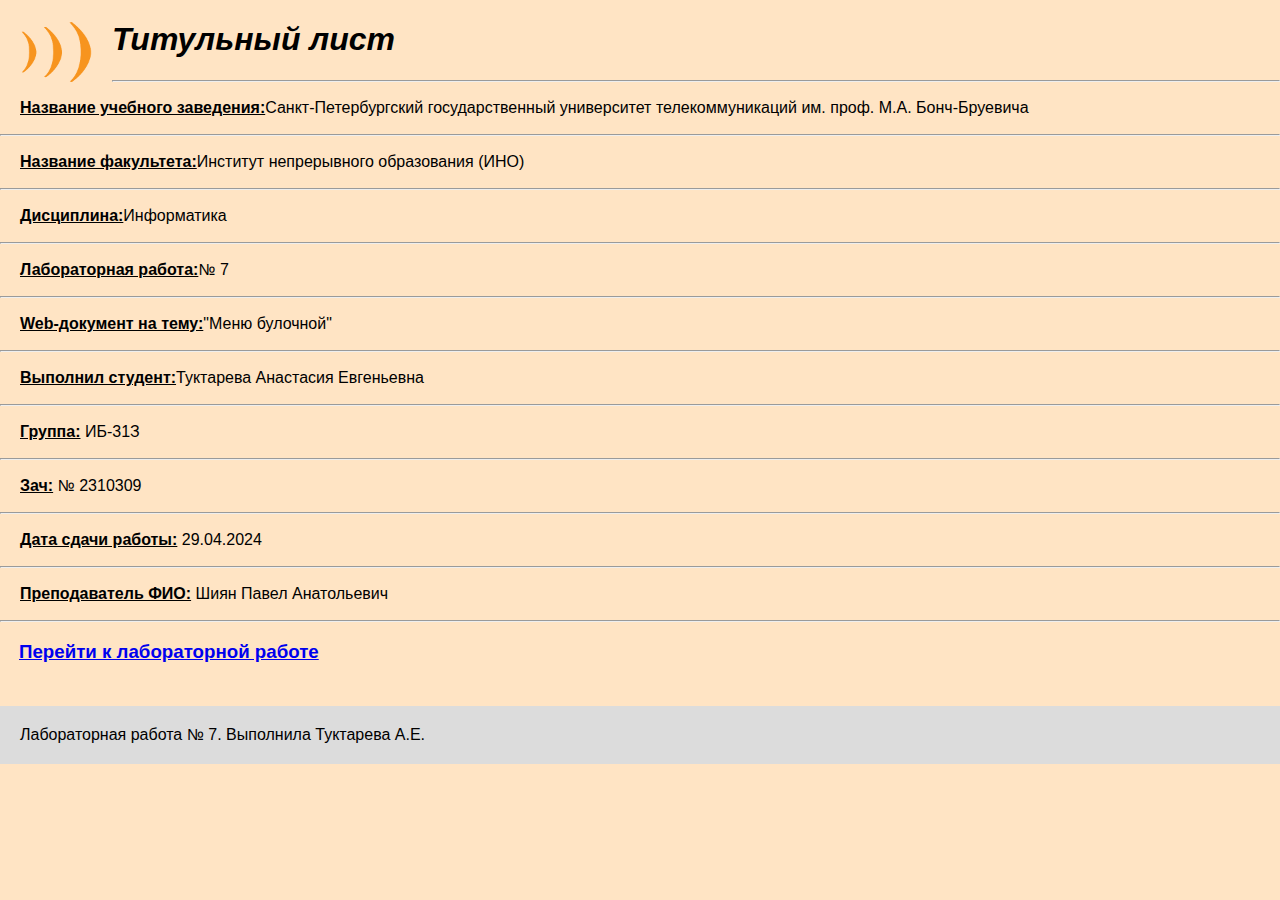
<file: index.html>
<!DOCTYPE html>

<html lang="ru">
    <head>
        <meta charset="utf-8">
        <meta name = "viewport" content="width=device-width, initial-scale=1">
        <title>Лабораторная работа №7 Туктарева А.Е.</title>
    </head>

    <style>
        body{
            font-family: Helvetica Neue, Arial, Helvetica, sans-serif;
            margin: 0;
            padding: 0;
        }
        img {
        float: left;
        }
        .text {
        font-size: 20px;
        padding-left: 20px;
        padding-top: 20%;
        float: left;
        }
        p {
            margin: 17px 20px ;
            padding: 0;
        }
        button {
            float: left;
            margin: 0;
            background: bisque;
            border: none;
        }
      footer {
        background: gainsboro;
        margin: 43px 0px 0px 0px;
        padding: 20px;

      }
      h3 {
        margin: 19px;
      }
    </style>

    <body style="background-color: bisque;">
        <div class="container">
        <div class="image">
            <button>
                <img src="sut.png"
                width = "100"
                height = "60"/><!--Кнопка на сайт спбгут-->
            </button>
        </div>
        <h1><b><i>Титульный лист</i></b></h1>
        <hr>
        <p><b><u>Название учебного заведения:</u></b>Санкт-Петербургский государственный университет телекоммуникаций им. проф. М.А. Бонч-Бруевича</p>
        <hr>
        <p><b><u>Название факультета:</u></b>Институт непрерывного образования (ИНО)</p>
        <hr>
        <p><b><u>Дисциплина:</u></b>Информатика</p>
        <hr>
        <p><b><u>Лабораторная работа:</u></b>№ 7</p>
        <hr>
        <p><b><u>Web-документ на тему:</u></b>"Меню булочной"</p>
        <hr>
        <p><b><u>Выполнил студент:</u></b>Туктарева Анастасия Евгеньевна</p>
        <hr>
        <p><b><u>Группа:</u></b> ИБ-31З</p>
        <hr>
        <p><b><u>Зач:</u></b> № 2310309</p>
        <hr>
        <p><b><u>Дата сдачи работы:</u></b> 29.04.2024</p>
        <hr>
        <p><b><u>Преподаватель ФИО:</u></b> Шиян Павел Анатольевич</p>
        <hr>
        <h3><a href="/LR7.html" target=" blank">Перейти к лабораторной работе</a></h3>

        <footer>Лабораторная работа № 7. Выполнила Туктарева А.Е.</footer>

    </body>

</html>
</file>
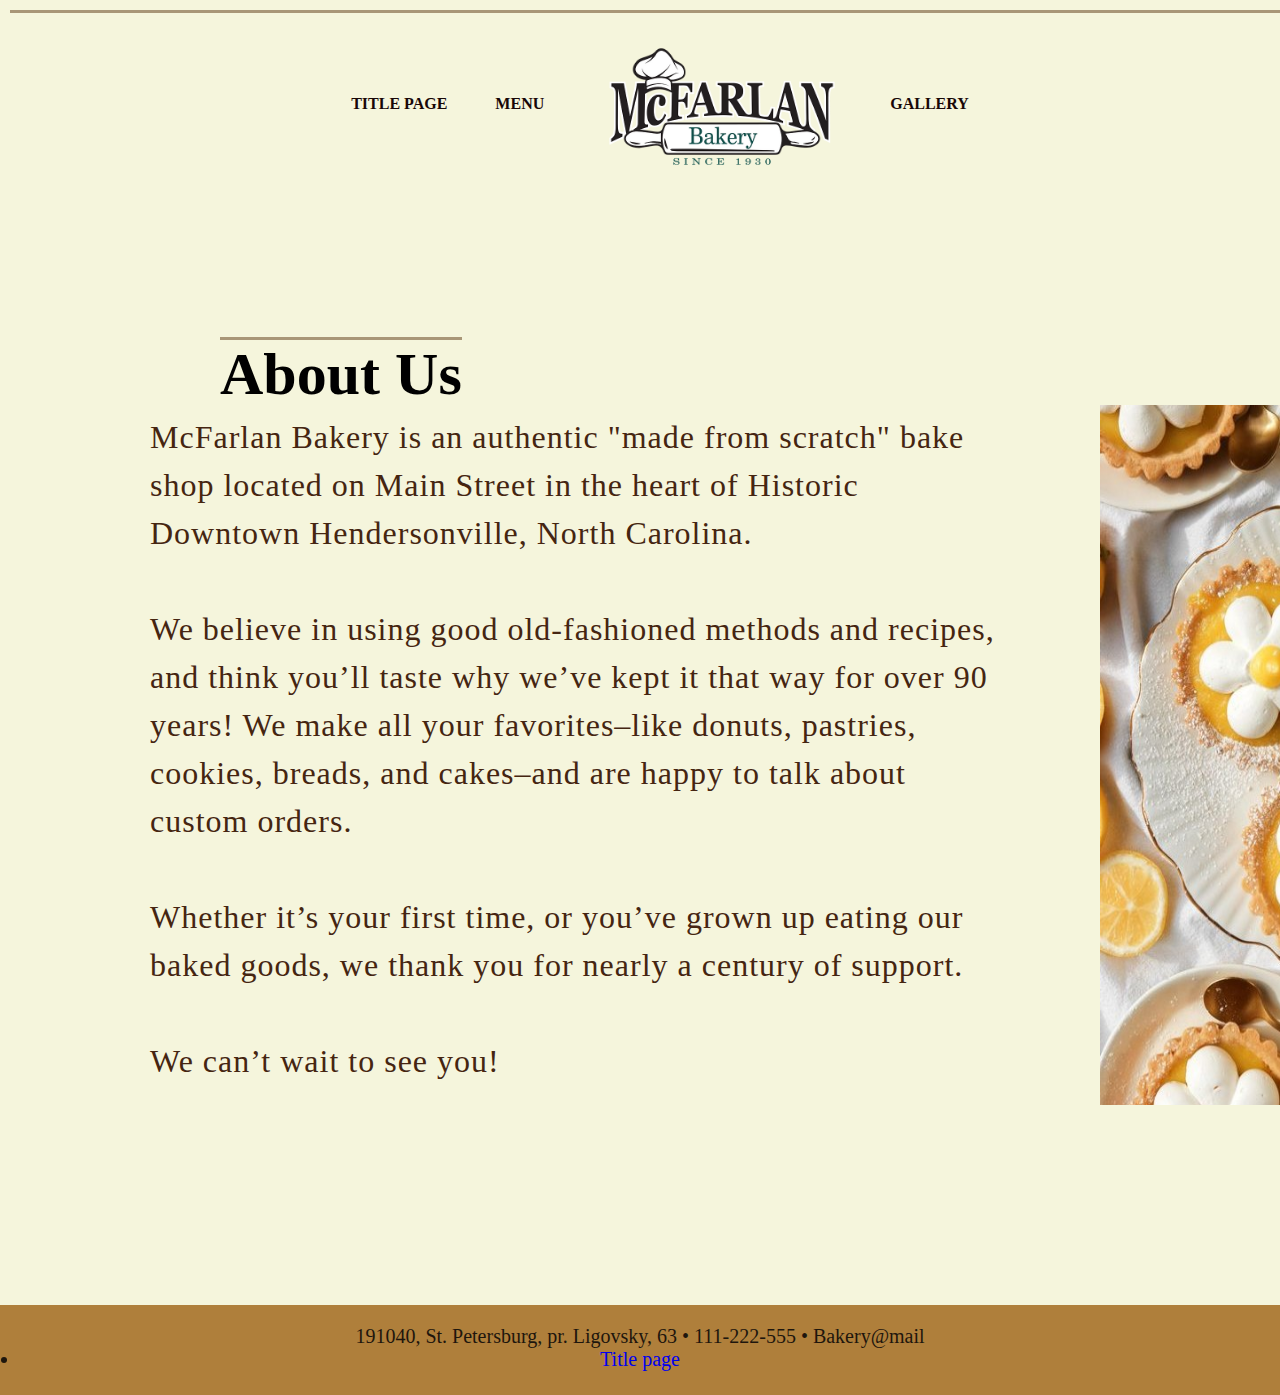
<file: pages/AboutUs.html>
<!DOCTYPE html>
<html lang="en">
    <head>
        <meta charset="utf-8">
        <meta name = "viewport" content="width=device-width, initial-scale=1.0">
        <title>LR7 Tuktareva IB31Z</title>
        <link rel="stylesheet" href="../style.css">
    </head>
    <body class="AboutUsBody">
        <header class="Aboutheader">
            <nav>
                <ul>
                    <li><a href="../index.html">Title page</a></li>
                    <li><a href="menu.html">Menu</a></li>
                    <li class="logo"><a href="../LR7.html">Logo</a></li>
                    <li><a href="Gallery.html">Gallery</a></li>
                </ul>
            </nav>
            <h1>About Us</h1>
        </header>
        <section>
            <div class="descriptionA">McFarlan Bakery is an authentic 
                "made from scratch" bake shop located on Main Street in the heart of Historic Downtown Hendersonville, North Carolina.<br>
                <br>
                We believe in using good old-fashioned methods and recipes, and think you’ll taste why we’ve kept it that way for over 90 years! We make all your favorites–like donuts, pastries, cookies, breads, 
                and cakes–and are happy to talk about custom orders.<br>
                <br>
                Whether it’s your first time, or you’ve grown up eating our baked goods, we thank you for nearly a century of support.<br>
                <br>
                We can’t wait to see you!</div>
        </section>
        <div class="hoverimg">
            <img src="../images/aboutus/1.jpg"> 
            <img class="top-img" src="../images/aboutus/2.jpg"> 
        </div>
        <footer class="aboutfooter">191040, St. Petersburg, pr. Ligovsky, 63 • 111-222-555 • Bakery@mail
            <li><a href="../index.html">Title page</a></li> 
        </footer>
    </body>
</html>
</file>
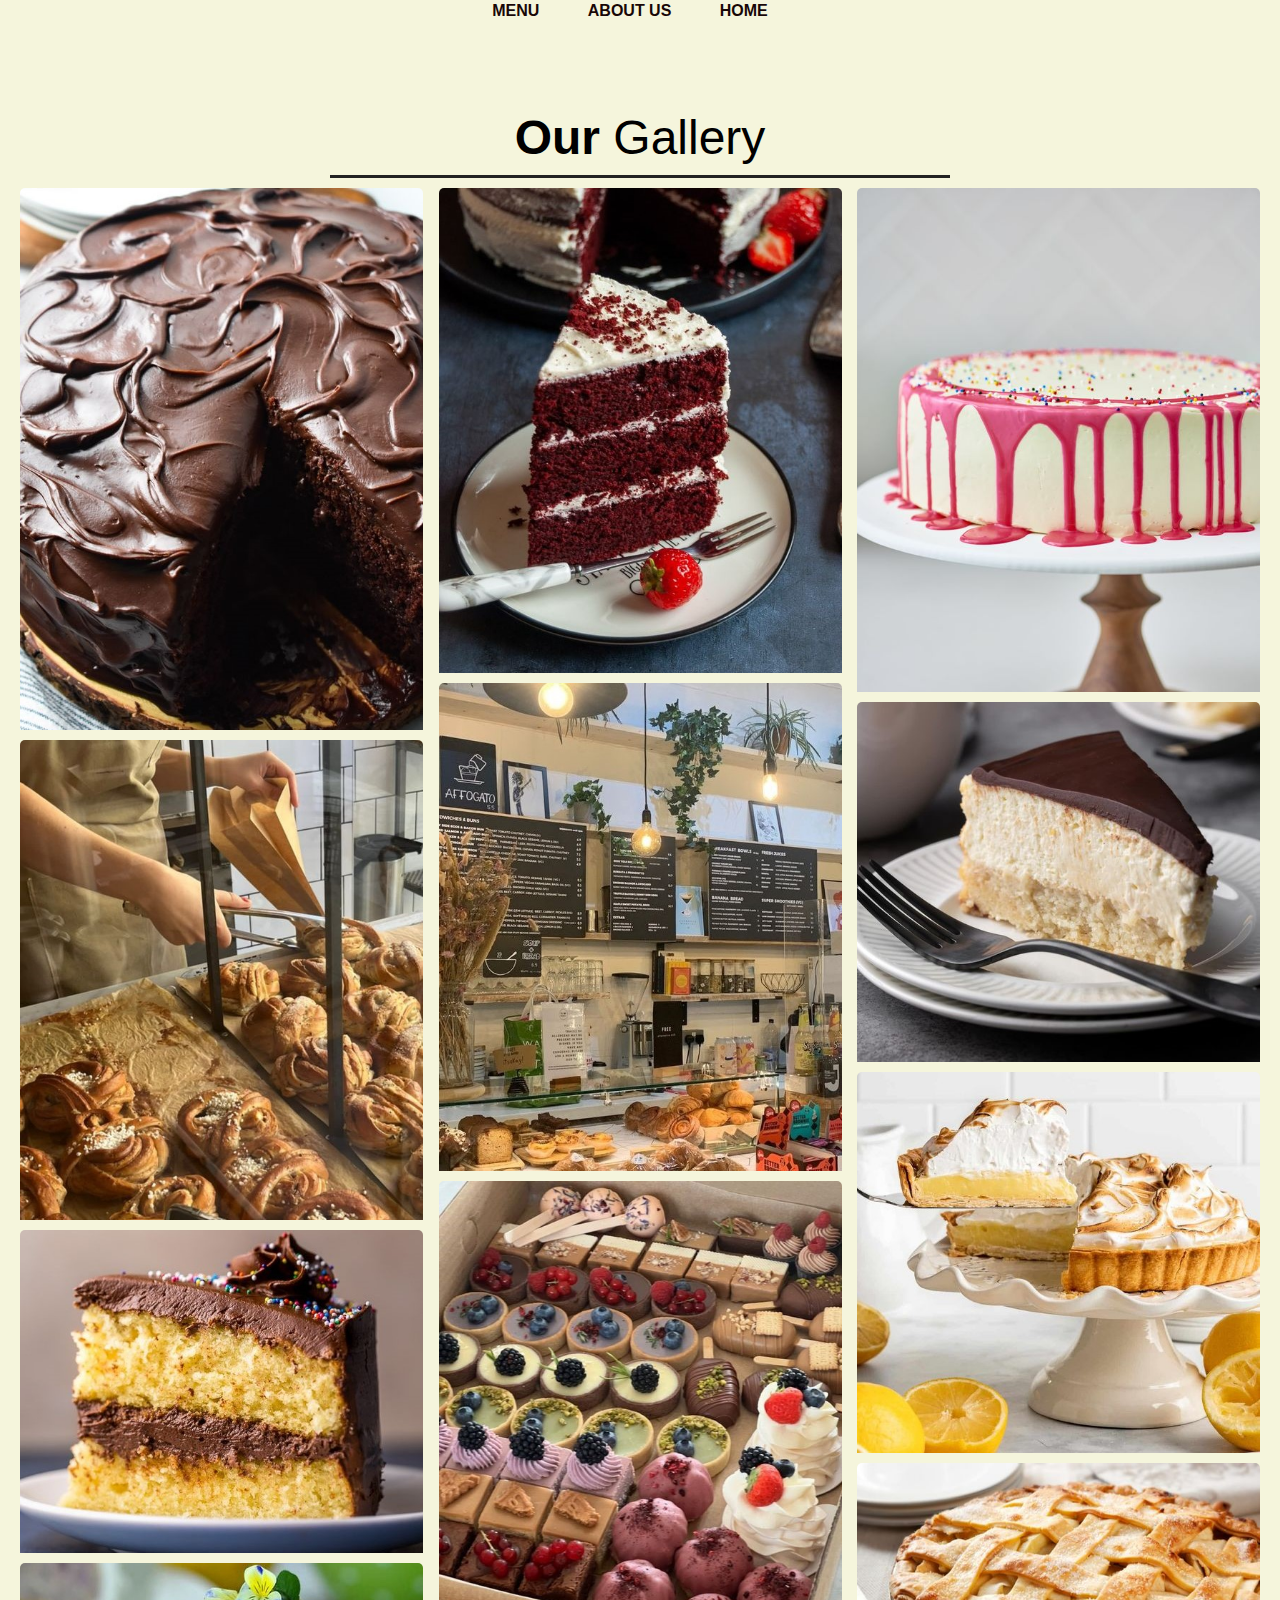
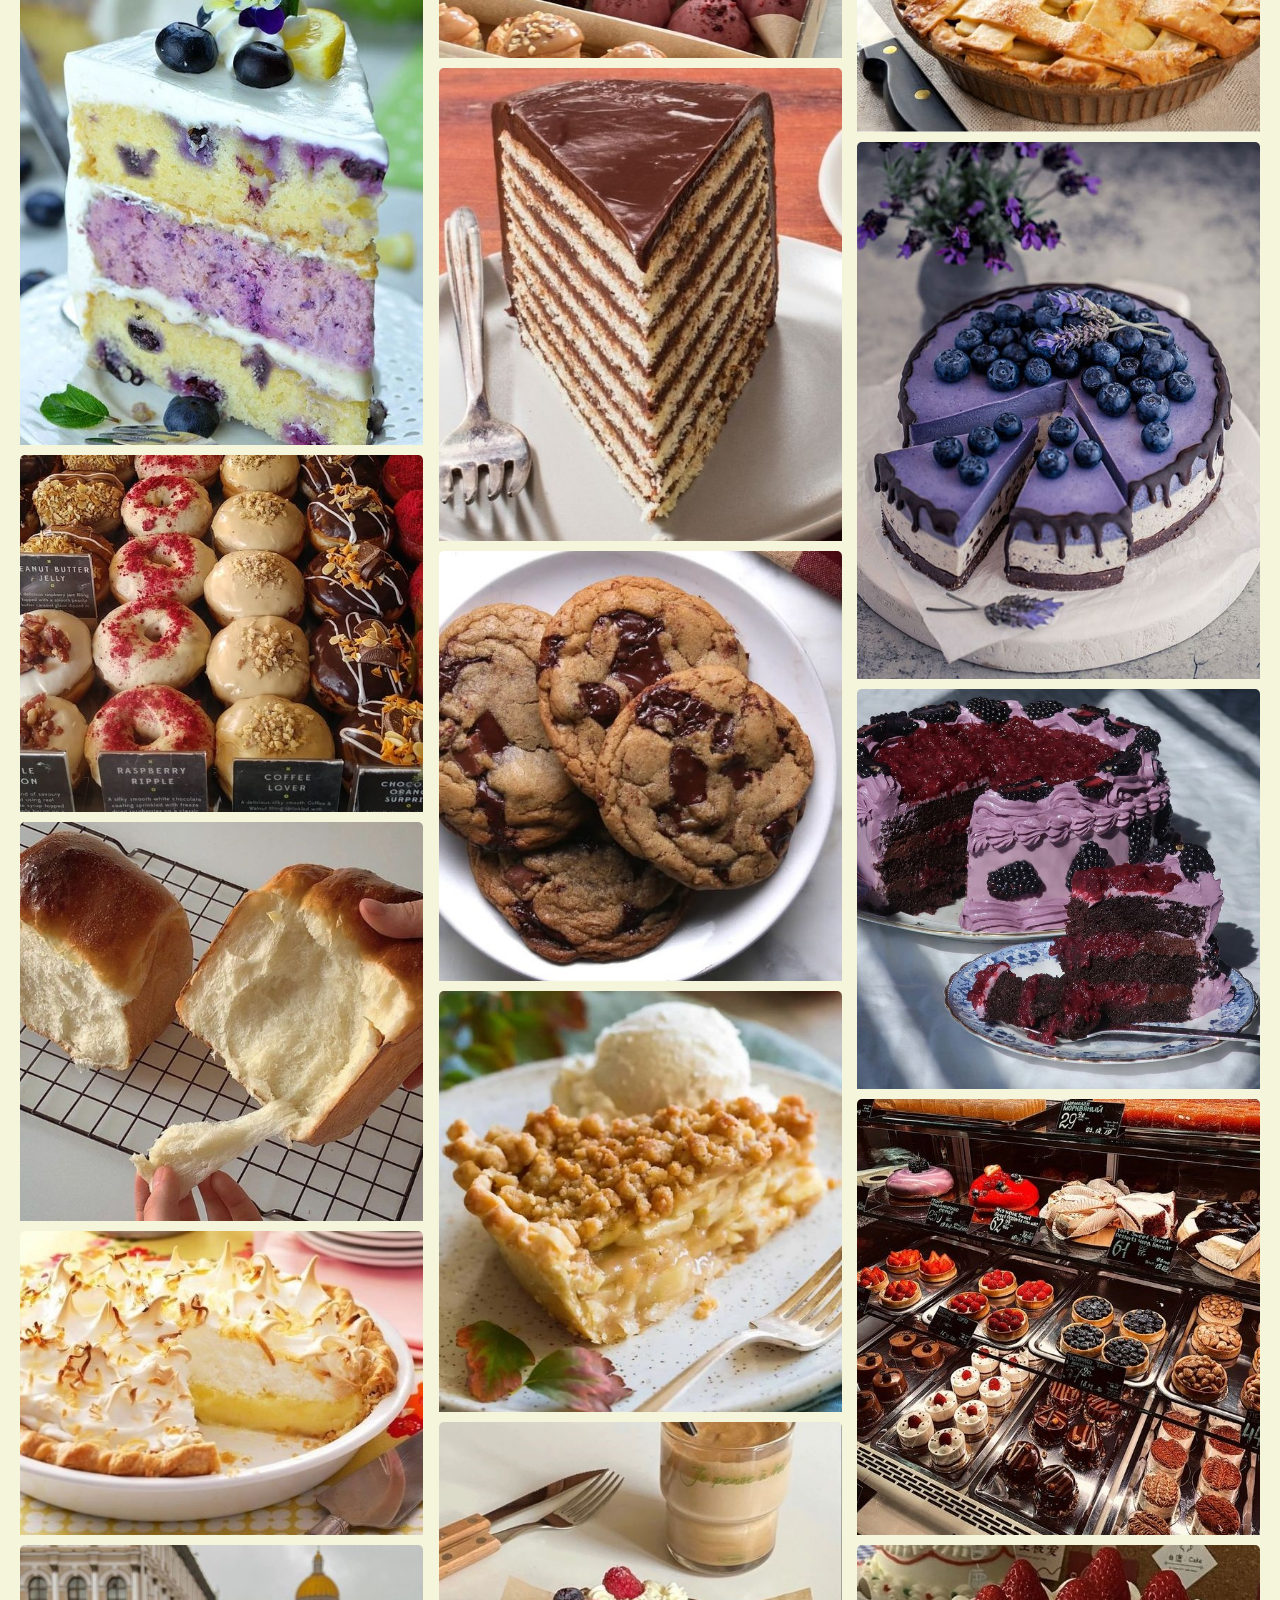
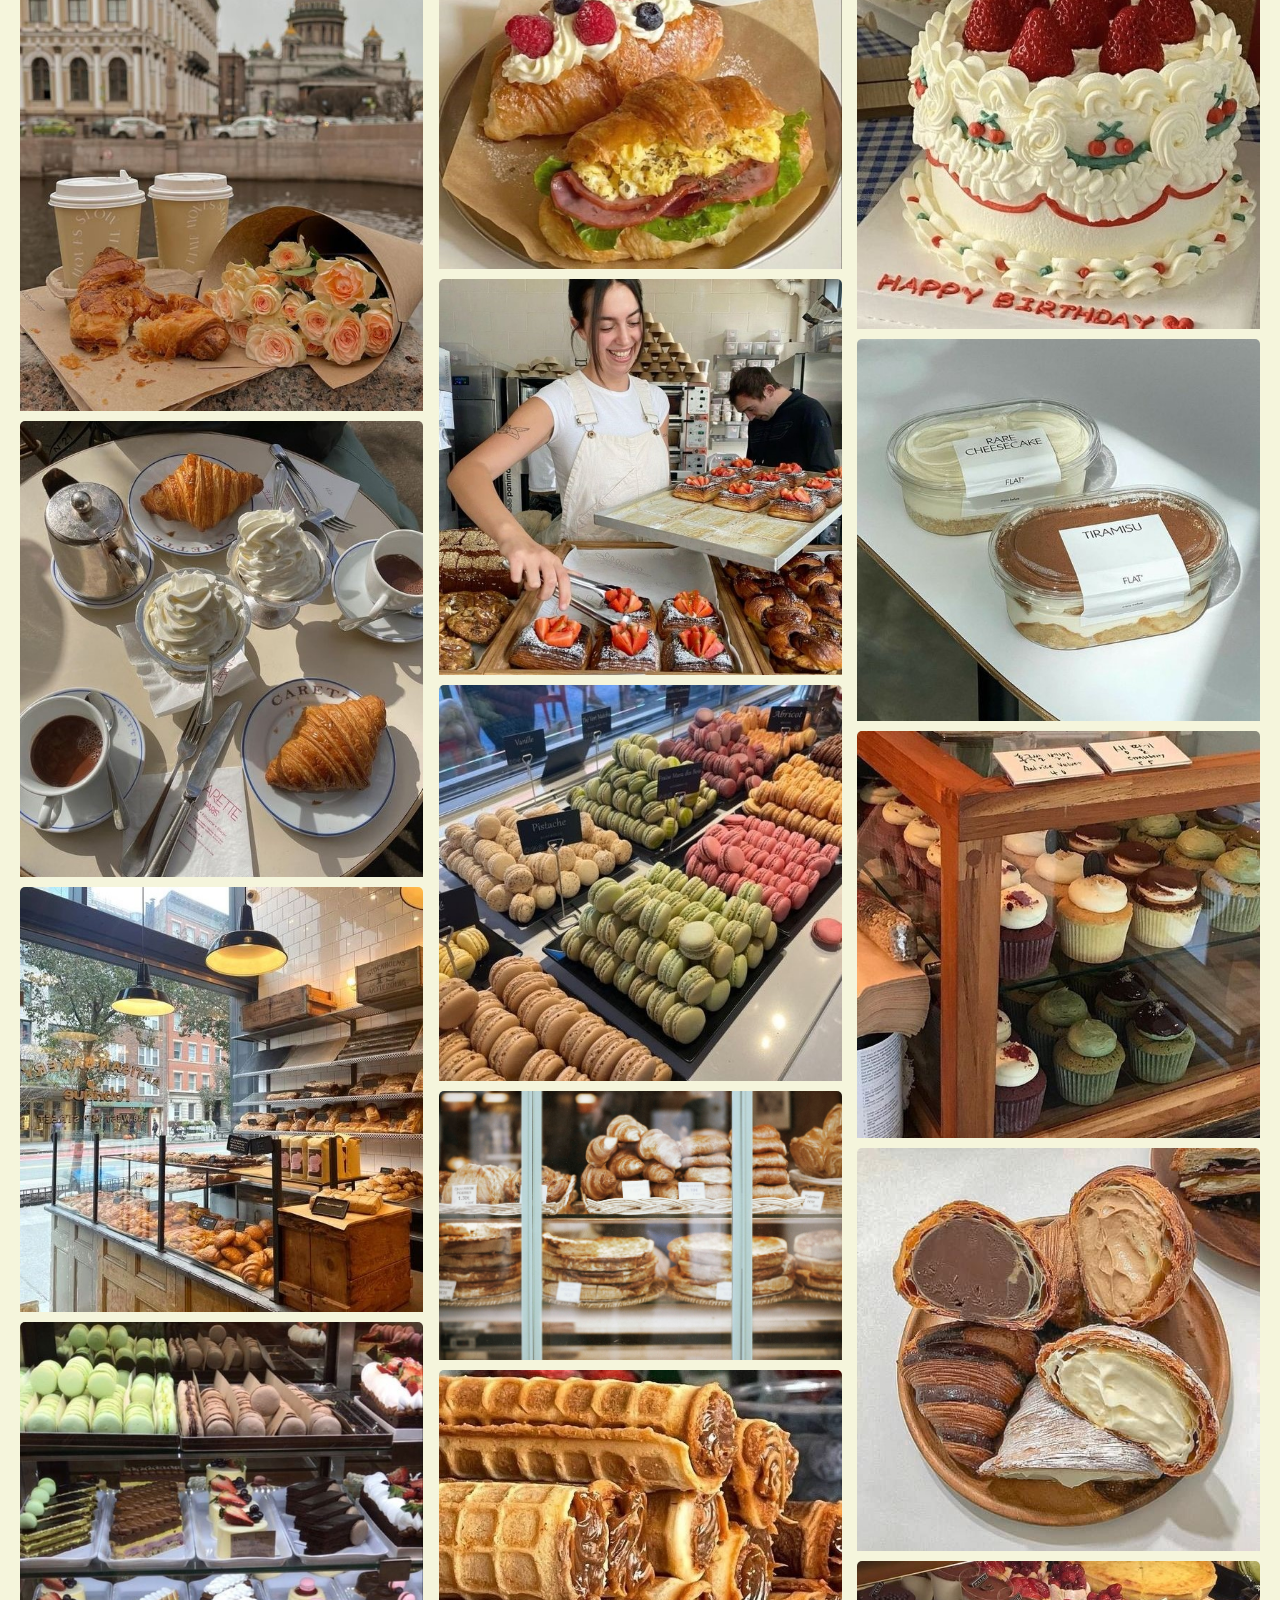
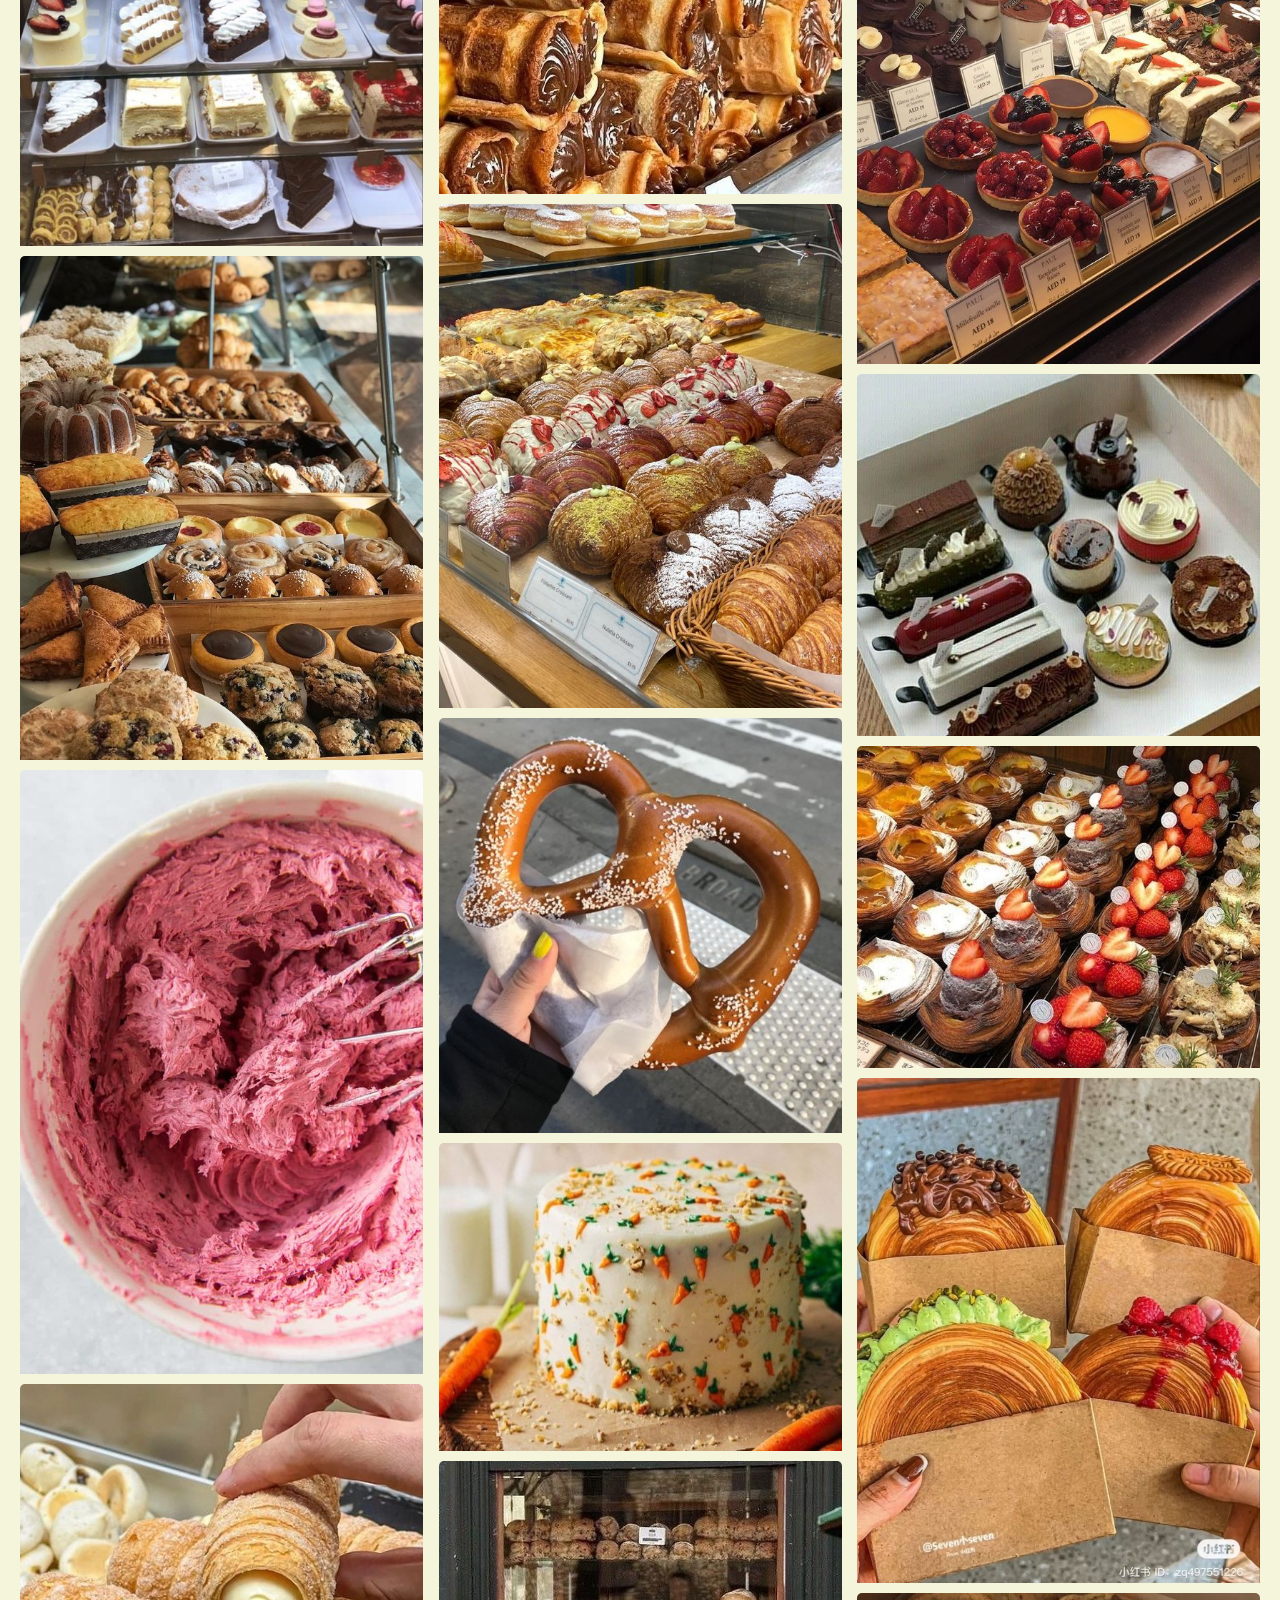
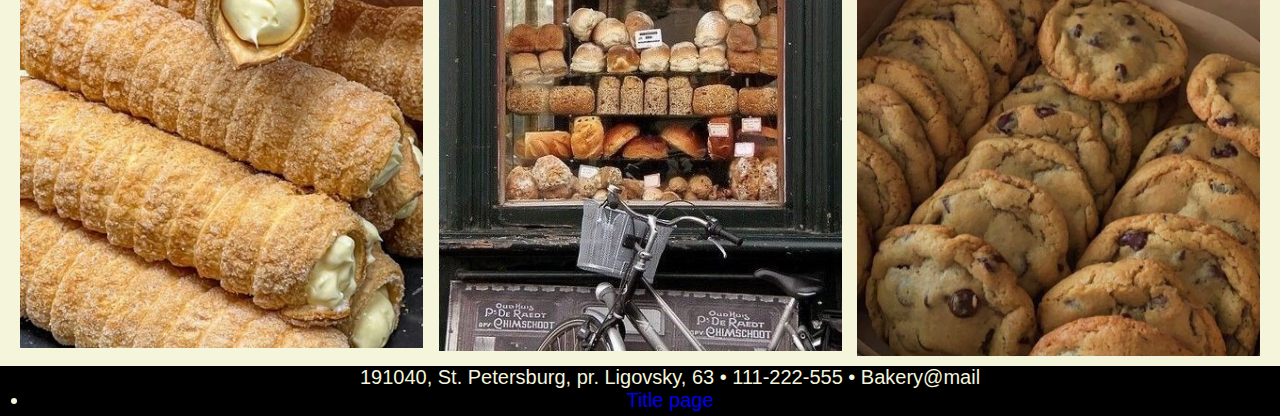
<file: pages/Gallery.html>
<!DOCTYPE html>
<html lang="en">
    <head>
        <meta charset="utf-8">
        <meta name = "viewport" content="width=device-width, initial-scale=1.0">
        <title>LR7 Tuktareva IB31Z</title>
        <link rel="stylesheet" href="../style.css">
    </head>
    <body class="bodygallery">

            <div class="contentG">
        <header class="galleryHeader">
            <nav>
                <ul>                    
                    <li><a href="menu.html">Menu</a></li>
                    <li><a href="AboutUs.html">About Us</a></li>              
                    <li><a href="../LR7.html">Home</a></li>               
                </ul>
            </nav>
        </header>

        <div class="Gallery">
            <div class="headinggallery">
                <h3>Our <span>Gallery</span></h3>
            </div>
            <div class="box">
                <!-- колонка 1 -->
                <div class="photo">
                    <img src="../images/gallery/cake222.jpg">
                    <img src="../images/gallery/2vitrina.jpg">
                    <img src="../images/gallery/yellow.jpg">
                    <img src="../images/gallery/blueberry.jpg">
                    <img src="../images/gallery/donuts.jpg">
                    <img src="../images/gallery/bread.jpg">
                    <img src="../images/gallery/coconut.jpg">
                    <img src="../images/gallery/spb.jpg">
                    <img src="../images/gallery/croissant2.jpg">
                    <img src="../images/gallery/windiw.jpg">
                    <img src="../images/gallery/1vitrina.jpg">
                    <img src="../images/gallery/4goods.jpg">
                    <img src="../images/gallery/cream.jpg">
                    <img src="../images/gallery/trubochka.jpg">
                </div>
                <!-- колонка 2 -->
                <div class="photo">
                    <img src="../images/gallery/redv.jpg">
                    <img src="../images/gallery/cafe.jpg">
                    <img src="../images/gallery/pastriesjpg.jpg">
                    <img src="../images/gallery/8.jpg">
                    <img src="../images/gallery/cookies.jpg">
                    <img src="../images/gallery/apple.jpg">
                    <img src="../images/gallery/food.jpg">
                    <img src="../images/gallery/girl.jpg">
                    <img src="../images/gallery/macaron.jpg">
                    <img src="../images/gallery/vitrina.jpg">
                    <img src="../images/gallery/wafel.jpg">
                    <img src="../images/gallery/pastries.jpg">
                    <img src="../images/gallery/bretzel.jpg">
                    <img src="../images/gallery/carrot.jpg">
                    <img src="../images/gallery/5bike.jpg">
                </div>
                <!-- колонка 3 -->
                <div class="photo">
                    <img src="../images/gallery/drizzzle.jpg">
                    <img src="../images/gallery/boston.jpg">
                    <img src="../images/gallery/lemon.jpg">
                    <img src="../images/gallery/oldfashionedapple.jpg">
                    <img src="../images/gallery/blueberry22.jpg">
                    <img src="../images/gallery/blackberry.jpg">
                    <img src="../images/gallery/vitrina3.jpg">
                    <img src="../images/gallery/cake2.jpg">
                    <img src="../images/gallery/cake3.jpg">
                    <img src="../images/gallery/cake4.jpg">
                    <img src="../images/gallery/croissant3.jpg">
                    <img src="../images/gallery/vitrina2.jpg">
                    <img src="../images/gallery/pirozhki.jpg">
                    <img src="../images/gallery/33venz.jpg">
                    <img src="../images/gallery/5goods.jpg">
                    <img src="../images/gallery/cookie.jpg">
                </div>       

            </div>
        </div>
        <footer class="footergallery">191040, St. Petersburg, pr. Ligovsky, 63 • 111-222-555 • Bakery@mail
            <li><a href="../index.html">Title page</a></li> 
        </footer>
     </div> 
    </body>
</html>
</file>
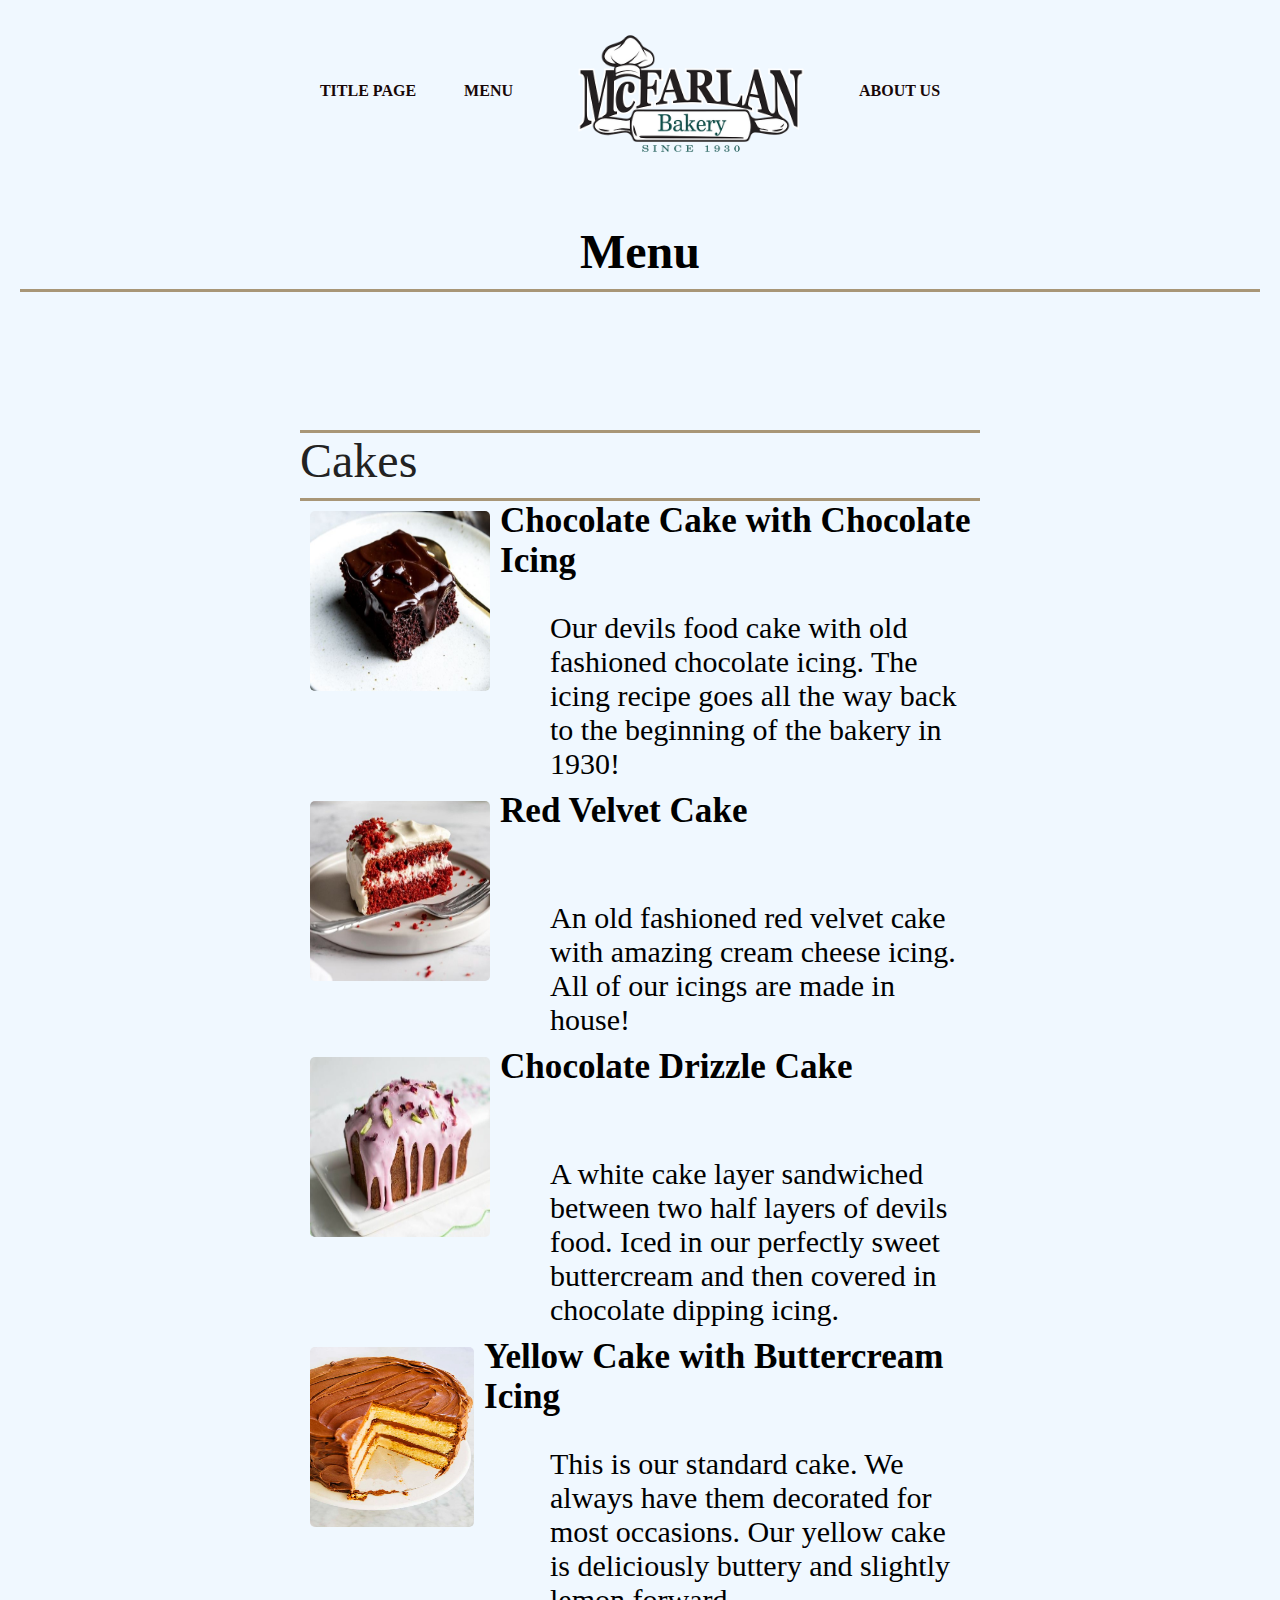
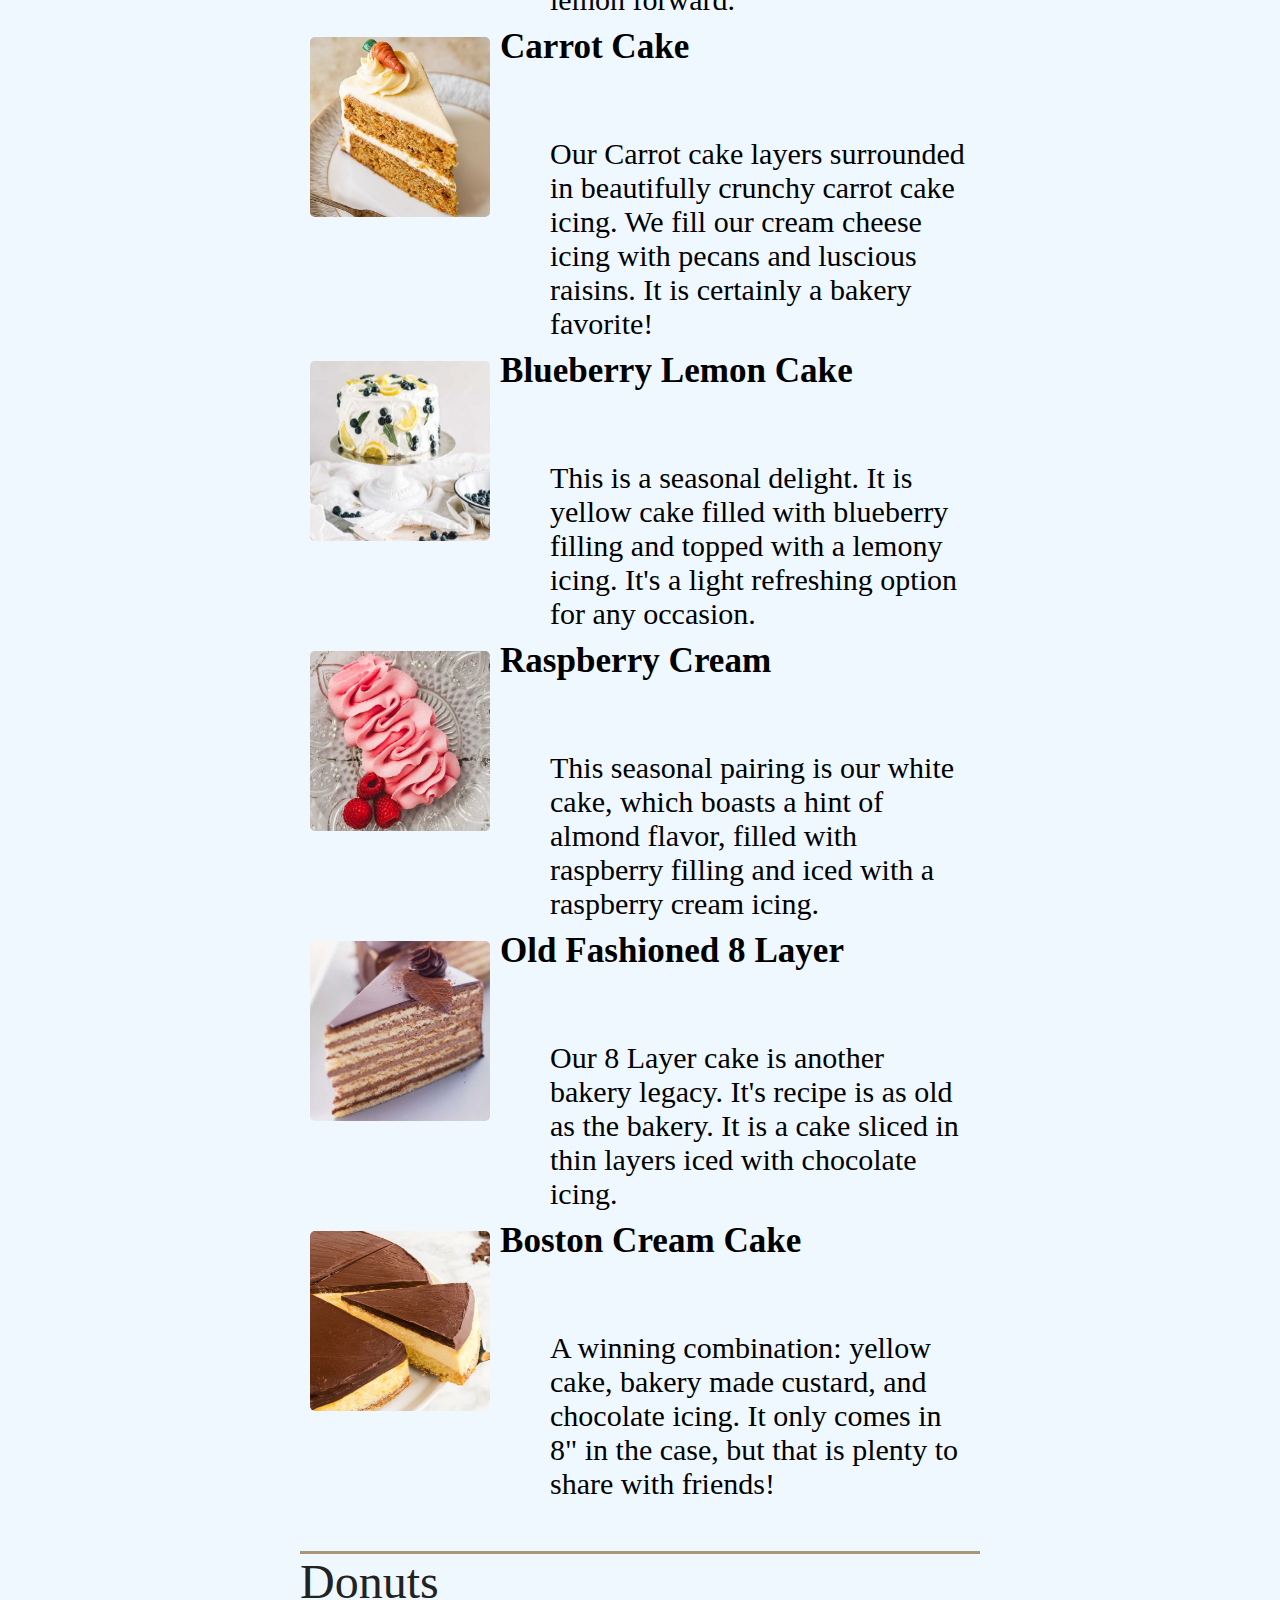
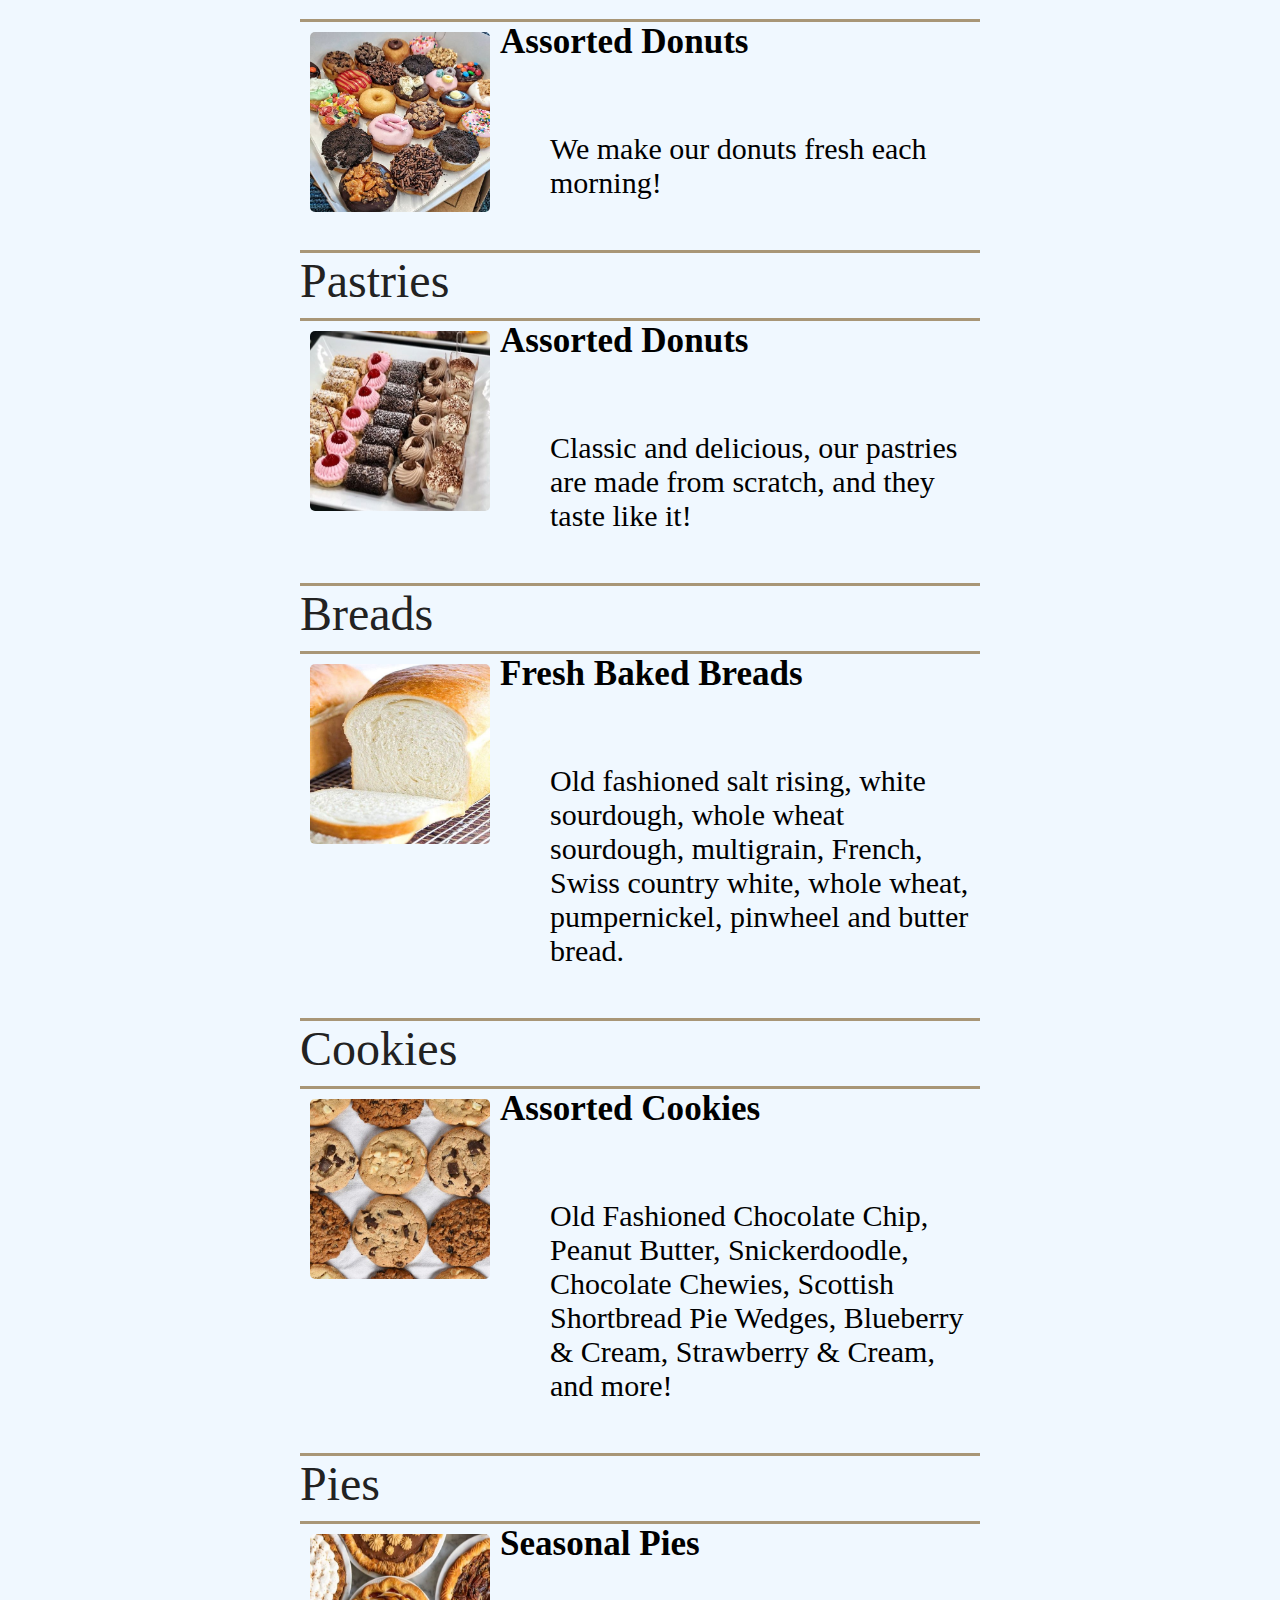
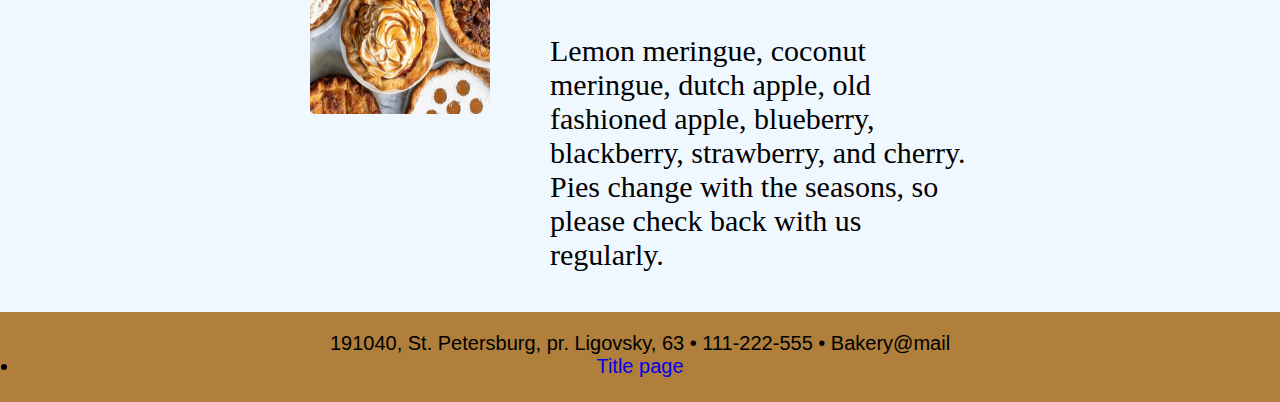
<file: pages/menu.html>
<!DOCTYPE html>
<html lang="en">
    <head>
        <meta charset="utf-8">
        <meta name = "viewport" content="width=device-width, initial-scale=1.0">
        <title>LR7 Tuktareva IB31Z</title>
        <link rel="stylesheet" href="../style.css">
    </head>
    <body>
        <header class="menuheader">
            <nav>
                <ul>
                    <li><a href="../index.html">Title page</a></li>                        <!-- first child -->
                    <li><a href="menu.html">Menu</a></li>
                    <li class="logo"><a href="../LR7.html">Logo</a></li>
                    <li><a href="AboutUs.html">About Us</a></li>               <!-- second child -->               <!-- third child -->
                </ul>
            </nav>
            <h1 class="h1menu">Menu</h1>
        </header>

        <section class="cakesmenu">

            <div class="cakesmenuheader">Cakes</div>
             <!-- 1 -->
            <div class="photomenu"><img src="../images/menu/chocolatecake.jpg">
                <p class="cakeM"><h3>Chocolate Cake with Chocolate Icing</h3></p>
            </div>
                <div class="description"> Our devils food cake with old fashioned chocolate icing. The icing recipe goes 
                all the way back to the beginning of the bakery in 1930!</div>
                    <!-- 2 -->
            <div class="photomenu"><img src="../images/menu/redvelv.jpg">
                <p class="cakeM"><h3>Red Velvet Cake</h3></p>
            </div>
            <div class="description"> An old fashioned red velvet cake with amazing cream cheese icing. All of our icings are made in house!</div>
                <!-- 3 -->
                <div class="photomenu"><img src="../images/menu/drizzle.jpg">
                    <p class="cakeM"><h3>Chocolate Drizzle Cake</h3></p>
                </div>
                <div class="description"> A white cake layer sandwiched between two half 
                    layers of devils food. Iced in our perfectly sweet buttercream and then covered in chocolate dipping icing.</div>
                    <!-- 4 -->
            <div class="photomenu"><img src="../images/menu/yellowcake.jpg">
                <p class="cakeM"><h3>Yellow Cake with Buttercream Icing</h3></p>
            </div>
            <div class="description"> This is our standard cake. We always have them decorated for most occasions.
                Our yellow cake is deliciously buttery and slightly lemon forward.</div>
                 <!-- 5 -->
            <div class="photomenu"><img src="../images/menu/carrot.jpg">
                <p class="cakeM"><h3>Carrot Cake</h3></p>
            </div>
            <div class="description">  Our Carrot cake layers surrounded in beautifully crunchy carrot cake icing.
                 We fill our cream cheese icing with pecans and luscious raisins. It is certainly a bakery favorite!</div>
                                 <!-- 6 -->
            <div class="photomenu"><img src="../images/menu/blueberry.jpg">
                <p class="cakeM"><h3>Blueberry Lemon Cake</h3></p>
            </div>
            <div class="description"> This is a seasonal delight. 
                It is yellow cake filled with blueberry filling and topped with a lemony icing. It's a light refreshing option for any occasion.</div>
                                 <!-- 7 -->
            <div class="photomenu"><img src="../images/menu/cream.jpg">
                <p class="cakeM"><h3>Raspberry Cream</h3></p>
            </div>
            <div class="description"> This seasonal pairing is our white cake, which boasts
                 a hint of almond flavor, filled with raspberry filling and iced with a raspberry cream icing.</div>
                                 <!-- 8 -->
            <div class="photomenu"><img src="../images/menu/8.jpg">
                <p class="cakeM"><h3>Old Fashioned 8 Layer</h3></p>
            </div>
            <div class="description"> Our 8 Layer cake is another bakery legacy. It's recipe is as old as the bakery. 
                It is a cake sliced in thin layers iced with chocolate icing.</div>
                                 <!-- 9 -->
            <div class="photomenu"><img src="../images/menu/boston.jpg">
                <p class="cakeM"><h3>Boston Cream Cake</h3></p>
            </div>
            <div class="description">A winning combination:
                 yellow cake, bakery made custard, 
                 and chocolate icing. It only comes in 8" in the case, but that is plenty to share with friends!</div>

        
        <div class="cakesmenuheader">Donuts</div>
        <div class="photomenu"><img src="../images/menu/donuts.jpg">
            <p class="cakeM"><h3>Assorted Donuts</h3></p>
        </div>
        <div class="description">We make our donuts fresh each morning!</div>

        <div class="cakesmenuheader">Pastries</div>
        <div class="photomenu"><img src="../images/menu/pastries.jpg">
            <p class="cakeM"><h3>Assorted Donuts</h3></p>
        </div>
        <div class="description">Classic and delicious, our pastries are made from scratch, and they taste like it!</div>

        <div class="cakesmenuheader">Breads</div>
        <div class="photomenu"><img src="../images/menu/bread.jpg">
            <p class="cakeM"><h3>Fresh Baked Breads</h3></p>
        </div>
        <div class="description">Old fashioned salt rising, white sourdough, whole wheat sourdough, multigrain, 
            French, Swiss country white, whole wheat, pumpernickel, pinwheel and butter bread.</div>

        <div class="cakesmenuheader">Cookies</div>
        <div class="photomenu"><img src="../images/menu/cookies.jpg">
            <p class="cakeM"><h3>Assorted Cookies</h3></p></div>
        <div class="description">Old Fashioned Chocolate Chip,
             Peanut Butter, Snickerdoodle, Chocolate Chewies, Scottish Shortbread Pie Wedges, 
             Blueberry & Cream, Strawberry & Cream,  and more!</div>


        <div class="cakesmenuheader">Pies</div>
        <div class="photomenu"><img src="../images/menu/pies.jpg">
                <p class="cakeM"><h3>Seasonal Pies</h3></p></div>
        <div class="description">Lemon meringue, coconut meringue, dutch apple, old fashioned apple, blueberry, 
            blackberry, strawberry, and cherry. Pies change with the seasons, so please check back with us regularly.</div>
        </section>

        <footer class="menufooter">191040, St. Petersburg, pr. Ligovsky, 63 • 111-222-555 • Bakery@mail
            <li><a href="../index.html">Title page</a></li> 
        </footer>
        
    </body>
</html>
</file>
<file: style.css>
*{
    margin: 0;
    padding: 0;
}
/*стили для главной страницы-----------------------------------------------------------------------------------------------------------------------------------------------------------*/
body{
    background: beige;
    display: flex;
    flex-direction: column;
    color: rgb(0, 0, 0);
    font-family: Helvetica Neue, Helvetica, Arial, sans-serif;
    min-height: 100vh;
    margin: 0;
    padding: 0;
}

main{
    flex: 1;
}

header{
    background: beige;
    background-image: url("images/im3.jpg");
    background-size: 100%;
    background-position: center;
    height: 350px;
    padding: 20px;
    min-height: 50px;
    text-align: center;
}

header a {
    color: rgb(24, 7, 7);
    text-decoration: none;
    text-transform: uppercase;
    margin-top: 60px;
    font-weight: 900;
  }  

header .logo a {
    background-image: url("images/logo.webp");
    background-size: 260px;
    background-repeat: no-repeat;
    display: inline-block;
    height: 140px;
    position: relative;                 /*для поднятия лого вверх*/
    text-indent: -999999px;             /*убрала текст*/
    top: -50px;                         /*подняла лого*/
    width: 250px;
}

nav ul {
    margin: 0;
    padding: 0;
    list-style-type: none;       /*убрала точки*/
}

nav li {
    display: inline-block;
    margin-right: 20px;
    background-color: none;
    border-radius: 2px;
    padding: 2px;
    margin-left: 20px;
}

h1{
    padding-top: 0px;
    font-size: 60px;
    color: #000;
}

.features {
    background: rgb(235, 196, 152);
    color: rgb(44, 20, 20);
    padding: 25px;
    height: 426px;
    display: flex;
    flex-direction: row;
  }
  .features figure {
    margin: auto;
    text-align: center;
    text-transform: uppercase;
    width: 300px;
  }
  .features figure img {
    border: 1px solid white;
    border-radius: 50%;
    box-shadow: gray 0 0 10px;
    width: 300px;
  }

.descriptionmain{
    height: 400px;
    margin: 90px 100px 100px 100px;
    letter-spacing: 0.7px;
    word-spacing: 1px;
    display: flex;
}

.descriptionmain h2{
    margin: 20px 10px;
    text-decoration: underline coral 2.5px;
}

.descriptionmain h3{
    margin: 100px -350px 30px;
}

.descriptionmain p{
    color: #452511;
    text-align: justify;
    margin: 160px -20px;
    width: 650px;
}
 
.descriptionmain img{
    margin: 1px -100px 80px 100px;
    height: 450px;
}

.discription2{
    height: 284px;
    background-image: url("images/bg.jpg");
}

.discription2 .h1main{
    color: #452511;
    font-size: 40px;
    margin: 20px 10px;
    text-align: center;
}

.discription2 p{
    color: #452511;
    font-size: 30px;
    margin-left: 70px;
    margin-right: 70px;
    margin-bottom: 40px;
    text-align: center;
}

li:first-child {
    margin-left: 0px;
}    /*псевдо класс*/
/*появление нижнего подчеркивания при направлении на объект курсора*/
a {
    text-decoration: none;
}
a:hover {
    text-decoration: underline;
    color: bisque;
}
li:hover {
    background-color: seagreen; 
} /*изменение цвета при наведении*/

footer{
    background: black;
    color: beige;
    font-size: 12px;
    min-height: 50px;
    padding: 20px 20px;
    text-align: center;
}
/*стили для галереи---------------------------------------------------------------------------------------------------------------------------*/
.Gallery{
    background-color: beige;
    display: flex;
    flex-direction: column;
    justify-content: center;
    align-items: center;
    text-align: center;
    margin: 40px 20px 0 20px;
    scroll-behavior: smooth;
}

.Gallery .headinggallery{
    width: 50%;
    padding-bottom: 10px;
}
.Gallery .headinggallery h3{
    font-size: 3em;
    font-weight: bolder;
    padding-bottom: 10px;
    border-bottom: 3px solid #222;
}
.Gallery .headinggallery h3 span{
    font-weight: 100;
}

.Gallery .box{
    display: flex;
    flex-direction: row;
    justify-content: space-between;
}

.Gallery .box .photo{
    display: flex;
    flex-direction: column;
    width: 32.5%;
}
.Gallery .box .photo img{
    width: 100%;
    padding-bottom: 10px;
    border-radius: 5px;
}

.galleryHeader{
    background-image: none;
    margin: 0;
    padding: 0;
    height: 70px;
    text-align: center;
}

.footergallery{
    margin: 0;
    padding: 0 30px;
    height: 50px;
    width: 100%;
    display:block;
    font-size: 20px;
}

@media only screen and (max-width: 769px){
    .Gallery .box{
        flex-direction: column;

    }
    .Gallery .box .photo{
        width: 100%;
    }
}

@media only screen and (max-width: 540px){
    .Gallery .headinggallery{
        width: 100%;
    }
    .Gallery .headinggallery h3{
        font-size: 1em;
    }
}

@media only screen and (max-width: 362px){
    .galleryHeader{
        width: 100%;
    }
}
/*стили для галереи конец---------------------------------------------------------------------------------------------------------------------------*/
/*стили для menu---------------------------------------------------------------------------------------------------------------------------*/
.menuheader{
    font-family: 'Forum';
    background-image: none;
    background-color: aliceblue;
}


.h1menu{
    font-family: 'Forum';
    font-size: 3em;
    font-weight: bolder;
    padding-bottom: 10px;
    border-bottom: 3px solid #a89677;
}

.cakesmenu{
    font-family: 'Forum';
    background-color: aliceblue;
    padding: 0px 300px 30px 300px;
}

.cakesmenuheader{
    color: #222;
    font-size: 3em;
    margin-top: 40px;
    padding-bottom: 10px;
    border-top: 3px solid #a89677;
    border-bottom: 3px solid #a89677;
}

.photomenu{
    display:flex;
    font-size:30px;
}

.photomenu img{
    margin: 10px;
    width:180px;
    height: 180px;
    color: #000;
    border-radius: 5px;
}

.description{
    padding: 10px 10px 10px 250px;
    margin-top: -100px;
    font-size:30px;
}

.menufooter{
    color: #000000;
    font-size:20px;
    background-color: rgb(175, 127, 59);
}

/*стили для aboutUs---------------------------------------------------------------------------------------------------------------------------*/
.AboutUsBody{
    font-family: "Forum";
    display: inline;
    justify-content: center;
    position:relative;
    width: 100%;
}

.Aboutheader {
    background-image: none;
    margin: 10px 10px 10px 10px;
    padding: 20px;
    border-top: 3px solid #a89677;
    width: 100%;
    overflow: hidden;
}

.Aboutheader h1 {
    border-top: 3px solid #a89677;
    float: left;
    margin: 100px 190px 10px;
}

.descriptionA{
    color: #452511;
    font-size: 32px;
    margin: 10px 120px 200px 150px;
    width: 850px;
    line-height: 1.5;
    letter-spacing: 1px;
}

.hoverimg{
    width: 500px;
    height: 700px;
    margin: -880px 0px 200px 1100px;
    box-sizing: border-box;
    border-radius: 5px;
    position: relative;
}

.hoverimg img{
    width: 100%;
    height: 100%;
}
.top-img{
    position: absolute;
    left: 0;
    right: 0;
    opacity: 0;
    transition: all 0.7s ease;
}

.top-img:hover{
    opacity: 1;
}

.aboutfooter{
    background: rgb(175, 127, 59);
    color: rgb(30, 22, 13);
    font-size: 20px;
    min-height: 50px;
    padding: 20px 20px;
    text-align: center;
}

/*стили для contact---------------------------------------------------------------------------------------------------------------------------*/

.contactheader{
    background-image: none;
    font-family: "Forum";
}
</file>
